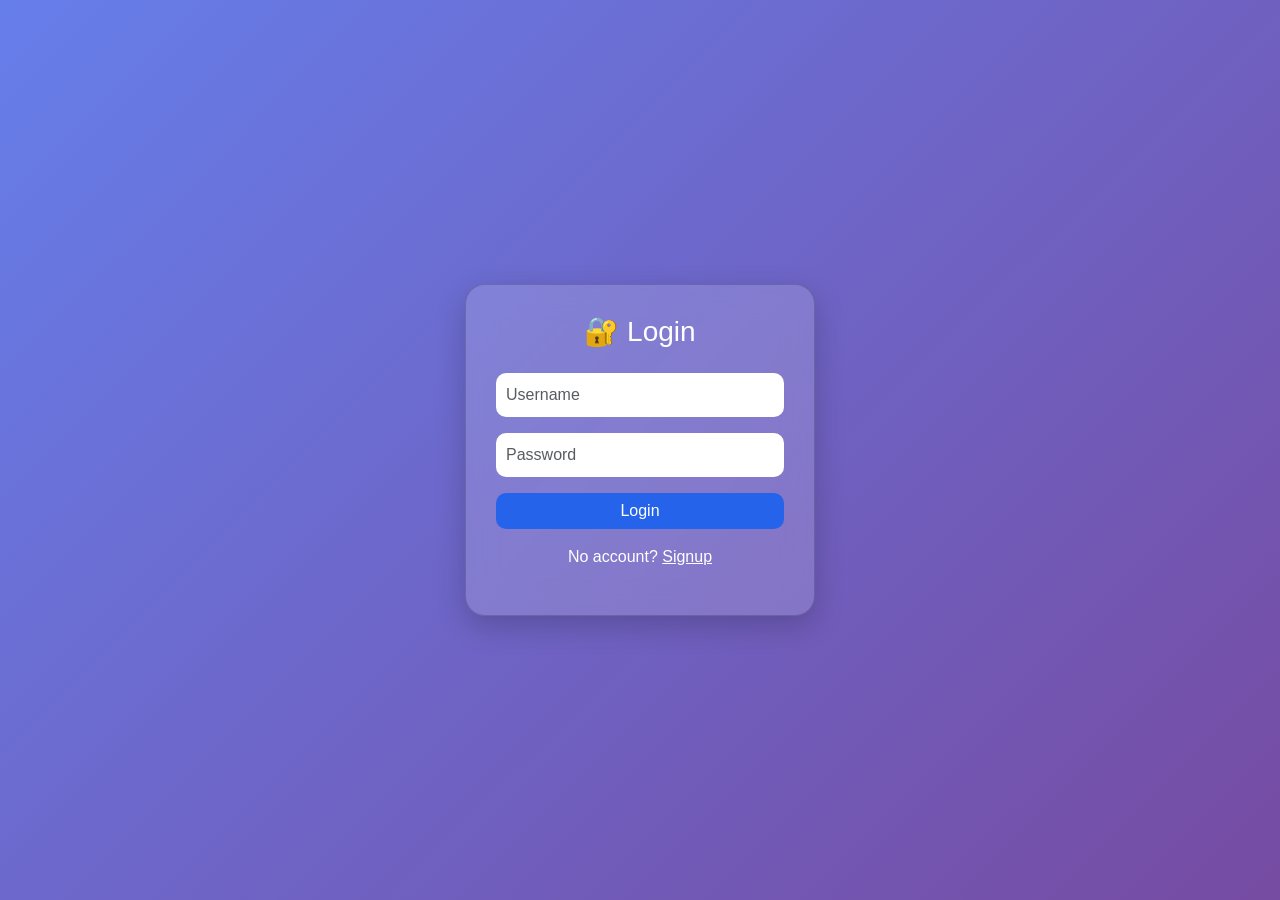
<file: templates/login.html>
<!DOCTYPE html>
<html>
<head>
<title>Login</title>

<link href="https://cdn.jsdelivr.net/npm/bootstrap@5.3.0/dist/css/bootstrap.min.css" rel="stylesheet">

<style>
body {
    margin: 0;
    height: 100vh;
    background: linear-gradient(135deg, #667eea, #764ba2);
    display: flex;
    justify-content: center;
    align-items: center;
    font-family: 'Segoe UI', sans-serif;
}

.card {
    width: 350px;
    padding: 30px;
    border-radius: 20px;
    background: rgba(255,255,255,0.15);
    backdrop-filter: blur(15px);
    box-shadow: 0 10px 30px rgba(0,0,0,0.2);
    color: white;
}

.form-control {
    border-radius: 10px;
    border: none;
    padding: 10px;
}

.btn-primary {
    border-radius: 10px;
    background: #2563eb;
    border: none;
}

a {
    color: #fff;
    text-decoration: underline;
}
</style>

</head>

<body>

<div class="card text-center">

<h3 class="mb-4">🔐 Login</h3>

<form method="POST">
<input class="form-control mb-3" name="username" placeholder="Username" required>
<input class="form-control mb-3" type="password" name="password" placeholder="Password" required>

<button class="btn btn-primary w-100">Login</button>
</form>

<p class="mt-3">
No account? <a href="/signup">Signup</a>
</p>

</div>

</body>
</html>
</file>
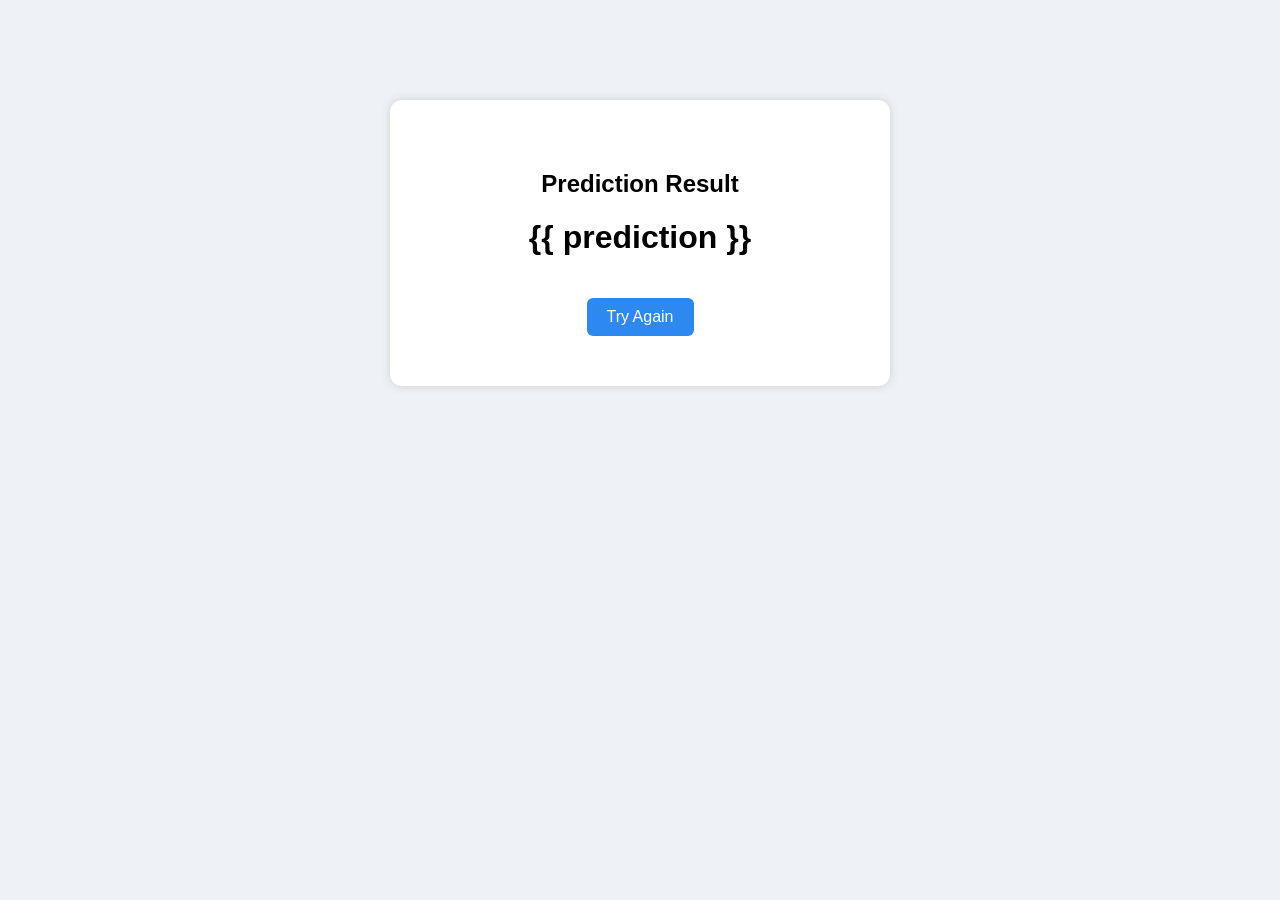
<file: templates/result.html>
<!DOCTYPE html>
<html>
<head>
    <title>Result</title>
    <style>
        body {
            font-family: Arial;
            text-align: center;
            margin-top: 100px;
            background: #eef2f7;
        }

        .card {
            background: white;
            padding: 50px;
            width: 400px;
            margin: auto;
            border-radius: 12px;
            box-shadow: 0px 0px 10px #ccc;
        }

        a {
            display: inline-block;
            margin-top: 20px;
            padding: 10px 20px;
            background: #2d89ef;
            color: white;
            text-decoration: none;
            border-radius: 6px;
        }

        a:hover {
            background: #1b5fbd;
        }
    </style>
</head>

<body>
    <div class="card">
        <h2>Prediction Result</h2>
        <h1>{{ prediction }}</h1>
        <a href="/">Try Again</a>
    </div>
</body>
</html>
</file>
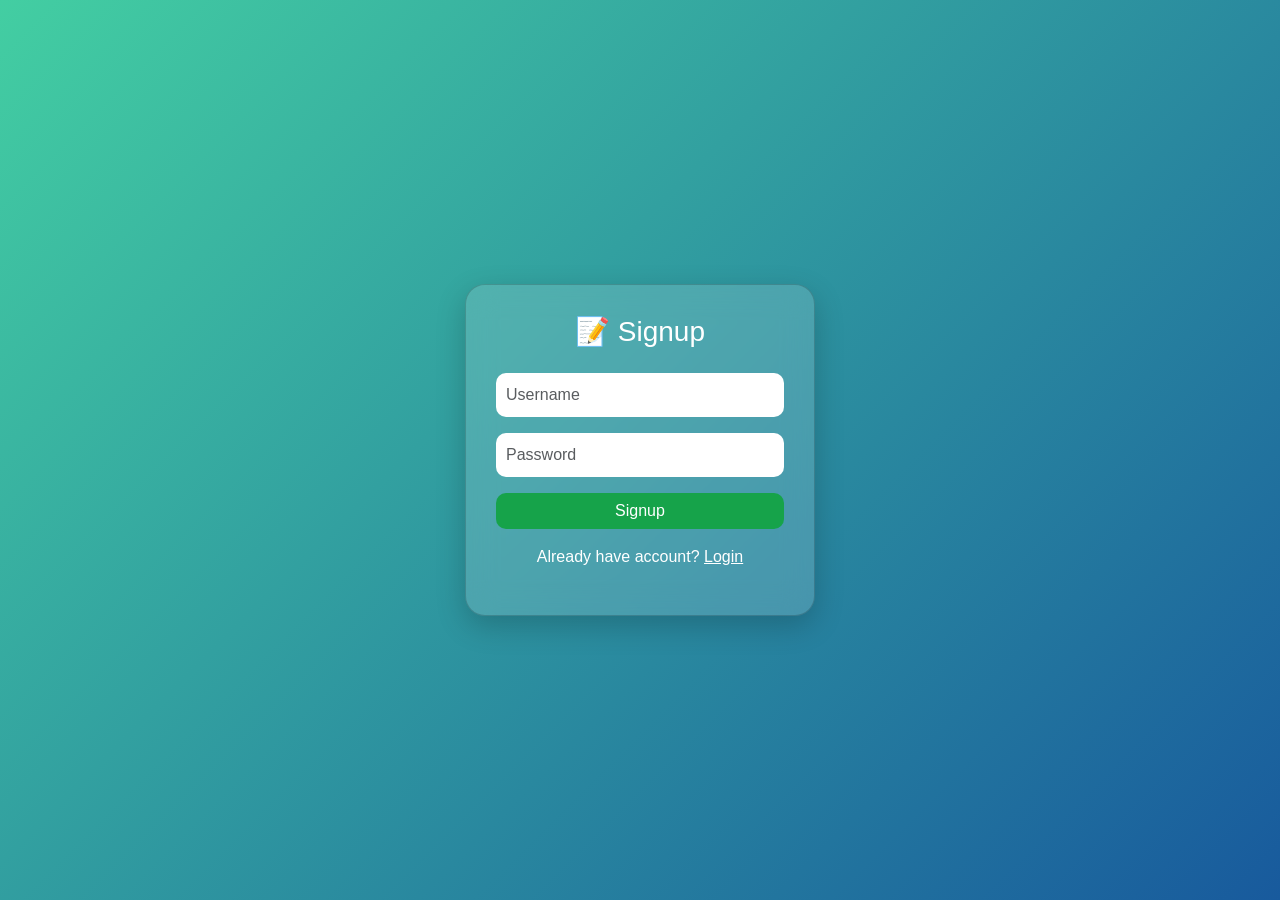
<file: templates/signup.html>
<!DOCTYPE html>
<html>
<head>
<title>Signup</title>

<link href="https://cdn.jsdelivr.net/npm/bootstrap@5.3.0/dist/css/bootstrap.min.css" rel="stylesheet">

<style>
body {
    margin: 0;
    height: 100vh;
    background: linear-gradient(135deg, #43cea2, #185a9d);
    display: flex;
    justify-content: center;
    align-items: center;
    font-family: 'Segoe UI', sans-serif;
}

.card {
    width: 350px;
    padding: 30px;
    border-radius: 20px;
    background: rgba(255,255,255,0.15);
    backdrop-filter: blur(15px);
    box-shadow: 0 10px 30px rgba(0,0,0,0.2);
    color: white;
}

.form-control {
    border-radius: 10px;
    border: none;
    padding: 10px;
}

.btn-success {
    border-radius: 10px;
    background: #16a34a;
    border: none;
}

a {
    color: #fff;
    text-decoration: underline;
}
</style>

</head>

<body>

<div class="card text-center">

<h3 class="mb-4">📝 Signup</h3>

<form method="POST">
<input class="form-control mb-3" name="username" placeholder="Username" required>
<input class="form-control mb-3" type="password" name="password" placeholder="Password" required>

<button class="btn btn-success w-100">Signup</button>
</form>

<p class="mt-3">
Already have account? <a href="/login">Login</a>
</p>

</div>

</body>
</html>
</file>
